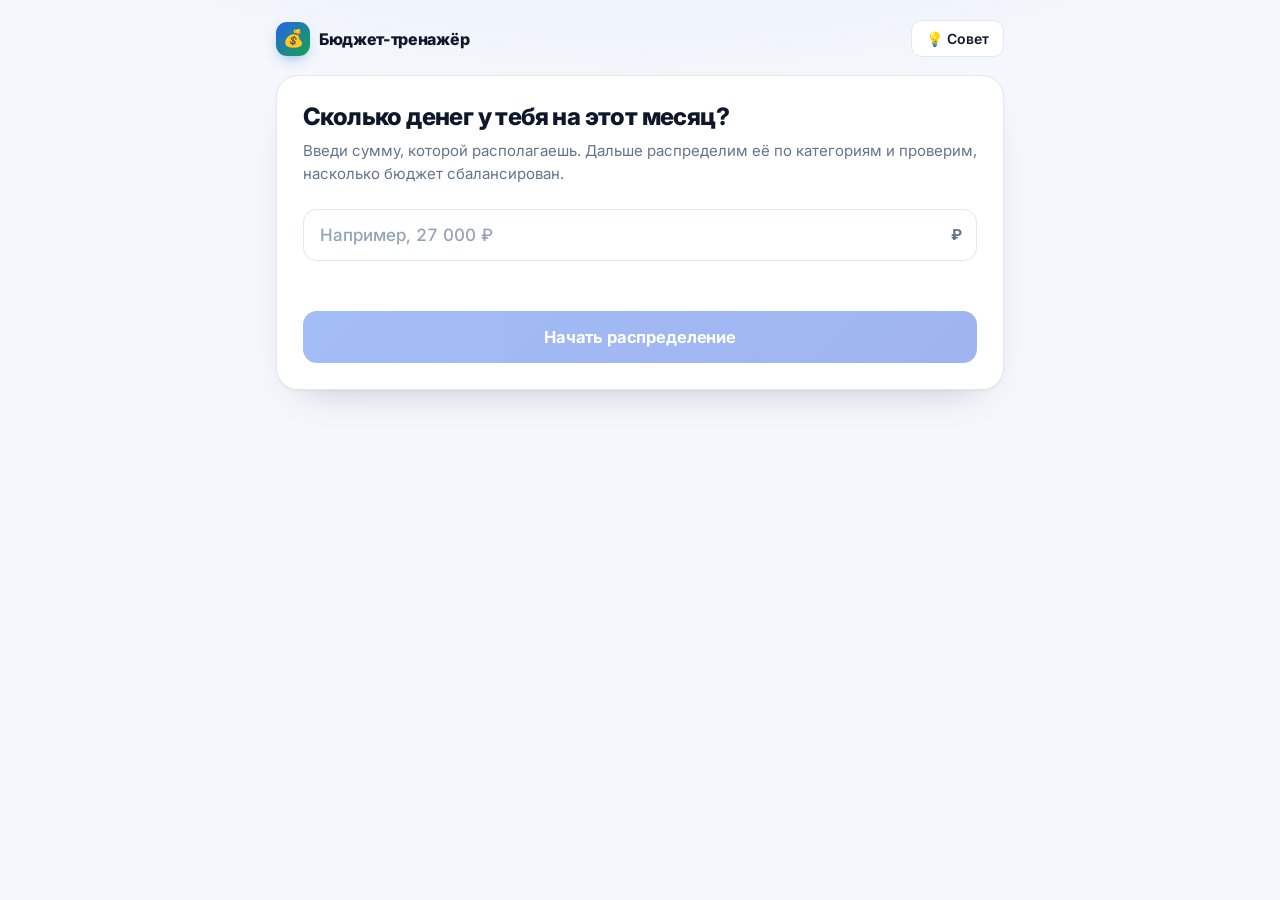
<file: index.html>
<!DOCTYPE html>
<html lang="ru">
<head>
<meta charset="UTF-8">
<meta name="viewport" content="width=device-width, initial-scale=1.0">
<title>Тренажёр «Распределение бюджета»</title>
<link rel="preconnect" href="https://fonts.googleapis.com">
<link rel="preconnect" href="https://fonts.gstatic.com" crossorigin>
<link href="https://fonts.googleapis.com/css2?family=Inter:wght@400;500;600;700;800&display=swap" rel="stylesheet">
<style>
  :root{
    --blue:#2563eb;
    --blue-dark:#1d4ed8;
    --green:#16a34a;
    --green-light:#22c55e;
    --red:#dc2626;
    --amber:#f59e0b;
    --bg:#f4f7fb;
    --card:#ffffff;
    --text:#0f172a;
    --muted:#64748b;
    --border:#e2e8f0;
    --radius:16px;
  }

  *{ box-sizing:border-box; }

  html{ -webkit-text-size-adjust:100%; }

  body{
    margin:0;
    font-family:'Inter', system-ui, -apple-system, 'Segoe UI', Roboto, sans-serif;
    background:
      radial-gradient(1100px 500px at 50% -250px, #e0ecff 0%, rgba(224,236,255,0) 70%),
      var(--bg);
    color:var(--text);
    line-height:1.5;
    -webkit-font-smoothing:antialiased;
    min-height:100vh;
  }

  .app{
    max-width:760px;
    margin:0 auto;
    padding:20px 16px 72px;
  }

  /* ---------- Topbar ---------- */
  .topbar{
    display:flex;
    align-items:center;
    justify-content:space-between;
    gap:12px;
    margin-bottom:18px;
  }
  .brand{
    display:flex;
    align-items:center;
    gap:9px;
    font-weight:800;
    font-size:16px;
    letter-spacing:-.02em;
  }
  .brand .logo{
    width:34px;height:34px;
    display:grid;place-items:center;
    background:linear-gradient(135deg,#2563eb,#16a34a);
    border-radius:11px;
    font-size:17px;
    box-shadow:0 6px 16px -8px rgba(37,99,235,.9);
  }
  .tip-btn{
    border:1.5px solid var(--border);
    background:#fff;
    color:var(--text);
    font-family:inherit;
    font-weight:600;
    font-size:14px;
    padding:9px 14px;
    border-radius:11px;
    cursor:pointer;
    transition:background .18s, border-color .18s, transform .1s;
    white-space:nowrap;
  }
  .tip-btn:hover{ background:#f8fafc; border-color:#cbd5e1; }
  .tip-btn:active{ transform:scale(.97); }

  .tip-box{
    display:none;
    background:#eff6ff;
    border:1.5px solid #bfdbfe;
    color:#1e40af;
    border-radius:14px;
    padding:13px 16px;
    font-size:14.5px;
    font-weight:500;
    margin-bottom:16px;
    animation:fadeUp .3s ease;
  }
  .tip-box.show{ display:block; }

  /* ---------- Screens ---------- */
  .screen{ display:none; }
  .screen.active{ display:block; animation:fadeUp .38s cubic-bezier(.22,1,.36,1); }

  @keyframes fadeUp{
    from{ opacity:0; transform:translateY(12px); }
    to{ opacity:1; transform:none; }
  }

  .card{
    background:var(--card);
    border:1px solid var(--border);
    border-radius:22px;
    padding:26px;
    box-shadow:0 1px 2px rgba(15,23,42,.04), 0 18px 40px -28px rgba(15,23,42,.35);
  }

  h1{
    font-size:24px;
    line-height:1.25;
    letter-spacing:-.025em;
    margin:0 0 8px;
    font-weight:800;
  }
  .subtitle{
    margin:0 0 24px;
    color:var(--muted);
    font-size:15px;
  }

  .section-title{
    font-size:15px;
    font-weight:700;
    letter-spacing:-.01em;
    margin:28px 0 12px;
  }

  /* ---------- Inputs ---------- */
  .field{ position:relative; }

  .field input{
    width:100%;
    padding:15px 38px 15px 16px;
    font-family:inherit;
    font-size:17px;
    font-weight:600;
    color:var(--text);
    background:#fff;
    border:1.5px solid var(--border);
    border-radius:13px;
    outline:none;
    transition:border-color .16s, box-shadow .16s, background .16s;
    font-variant-numeric:tabular-nums;
  }
  .field input::placeholder{ font-weight:500; color:#94a3b8; }
  .field input:focus{
    border-color:var(--blue);
    box-shadow:0 0 0 4px rgba(37,99,235,.13);
  }
  .field .suffix{
    position:absolute;
    right:15px;
    top:50%;
    transform:translateY(-50%);
    color:var(--muted);
    font-weight:700;
    font-size:15px;
    pointer-events:none;
  }

  input[type=number]::-webkit-outer-spin-button,
  input[type=number]::-webkit-inner-spin-button{ -webkit-appearance:none; margin:0; }
  input[type=number]{ -moz-appearance:textfield; appearance:textfield; }

  .field input.invalid{
    border-color:var(--red);
    background:#fff5f5;
    box-shadow:0 0 0 4px rgba(220,38,38,.11);
  }

  .hint{
    font-size:13.5px;
    font-weight:500;
    color:var(--muted);
    margin-top:10px;
    min-height:20px;
    transition:color .2s;
  }
  .hint.warn{ color:#b45309; }
  .hint.error{ color:var(--red); }
  .hint.ok{ color:var(--green); }

  /* ---------- Buttons ---------- */
  .btn{
    display:block;
    width:100%;
    padding:16px 18px;
    border:none;
    border-radius:14px;
    font-family:inherit;
    font-size:16.5px;
    font-weight:700;
    letter-spacing:-.01em;
    cursor:pointer;
    transition:transform .12s, box-shadow .2s, background .2s, color .2s, opacity .2s;
  }
  .btn:active:not(:disabled){ transform:scale(.985); }

  .btn-primary{
    background:linear-gradient(135deg,#2563eb,#1d4ed8);
    color:#fff;
    box-shadow:0 10px 24px -12px rgba(37,99,235,.95);
  }
  .btn-primary:hover:not(:disabled){ box-shadow:0 14px 28px -12px rgba(37,99,235,1); }

  .btn:disabled{
    opacity:.42;
    cursor:not-allowed;
    box-shadow:none;
    transform:none;
  }

  .btn-ghost{
    background:transparent;
    color:var(--muted);
    border:1.5px solid var(--border);
    font-weight:600;
    font-size:15px;
    padding:14px 18px;
  }
  .btn-ghost:hover{ background:#f8fafc; color:var(--text); border-color:#cbd5e1; }

  .actions{ display:grid; gap:10px; margin-top:24px; }

  /* ---------- Category rows ---------- */
  .cat{
    display:grid;
    grid-template-columns:1fr 158px;
    gap:6px 14px;
    align-items:center;
    padding:13px 15px;
    background:#fff;
    border:1.5px solid var(--border);
    border-radius:15px;
    margin-bottom:10px;
    transition:border-color .16s, background .16s;
  }
  .cat:focus-within{ border-color:#bfdbfe; background:#f8fbff; }

  .cat-label{
    display:flex;
    align-items:center;
    gap:11px;
    font-weight:600;
    font-size:15px;
    cursor:pointer;
    line-height:1.3;
  }
  .cat-icon{
    font-size:21px;
    line-height:1;
    width:27px;
    text-align:center;
    flex:none;
  }

  .cat-extra{ grid-column:1 / -1; margin-top:8px; }
  .cat-extra input{
    width:100%;
    padding:12px 15px;
    font-family:inherit;
    font-size:14.5px;
    font-weight:500;
    color:var(--text);
    border:1.5px dashed #cbd5e1;
    border-radius:11px;
    outline:none;
    background:#fbfdff;
    transition:border-color .16s, box-shadow .16s;
  }
  .cat-extra input::placeholder{ color:#94a3b8; font-weight:500; }
  .cat-extra input:focus{
    border-style:solid;
    border-color:var(--blue);
    box-shadow:0 0 0 4px rgba(37,99,235,.1);
  }

  /* ---------- Summary ---------- */
  .summary{
    background:#f8fafc;
    border:1.5px solid var(--border);
    border-radius:17px;
    padding:17px 18px;
    margin:20px 0 16px;
  }
  .summary-row{
    display:flex;
    align-items:baseline;
    justify-content:space-between;
    gap:12px;
    font-size:14.5px;
    font-weight:500;
    color:var(--muted);
    margin-bottom:9px;
  }
  .summary-row b{
    font-size:20px;
    font-weight:800;
    color:var(--text);
    font-variant-numeric:tabular-nums;
    letter-spacing:-.02em;
  }
  .summary-row b.neg{ color:var(--red); }
  .summary-row .pct{
    font-size:15px;
    font-weight:700;
    color:var(--muted);
  }
  .summary-msg{
    font-size:13.5px;
    font-weight:600;
    margin:12px 0 0;
    color:var(--muted);
    min-height:19px;
  }
  .summary-msg.error{ color:var(--red); }
  .summary-msg.ok{ color:var(--green); }

  /* ---------- Progress bar ---------- */
  .bar{
    height:10px;
    border-radius:99px;
    background:#e2e8f0;
    overflow:hidden;
  }
  .bar-fill{
    height:100%;
    width:0;
    border-radius:99px;
    background:linear-gradient(90deg,#2563eb,#16a34a);
    transition:width .4s cubic-bezier(.22,1,.36,1), background .35s;
  }

  /* ---------- Result ---------- */
  .score-card{
    background:linear-gradient(160deg,#f8fbff,#f1f7ff);
    border:1.5px solid #dbeafe;
    border-radius:18px;
    padding:20px;
    margin-bottom:6px;
  }
  .score-top{
    display:flex;
    align-items:center;
    justify-content:space-between;
    gap:14px;
    margin-bottom:14px;
  }
  .score-num{
    font-size:42px;
    font-weight:800;
    letter-spacing:-.04em;
    line-height:1;
    font-variant-numeric:tabular-nums;
  }
  .score-label{
    font-size:13px;
    font-weight:600;
    color:var(--muted);
    margin-top:6px;
  }
  .score-emoji{
    font-size:38px;
    line-height:1;
    flex:none;
  }
  .verdict{
    margin:14px 0 0;
    font-size:15px;
    font-weight:600;
    line-height:1.45;
    color:var(--text);
  }
  .prev-compare{
    display:none;
    margin-top:12px;
    padding-top:12px;
    border-top:1px dashed #cbd5e1;
    font-size:13.5px;
    font-weight:500;
    color:var(--muted);
  }
  .prev-compare.show{ display:block; }
  .prev-compare b{ color:var(--text); }

  /* ---------- Table ---------- */
  table{
    width:100%;
    border-collapse:collapse;
    font-size:14.5px;
  }
  th{
    text-align:left;
    font-size:11.5px;
    font-weight:700;
    text-transform:uppercase;
    letter-spacing:.055em;
    color:var(--muted);
    padding:0 0 10px;
    border-bottom:1.5px solid var(--border);
  }
  th.num, td.num{ text-align:right; }
  td{
    padding:11px 0;
    border-bottom:1px solid #f1f5f9;
    vertical-align:top;
  }
  td.num{
    font-weight:700;
    font-variant-numeric:tabular-nums;
    white-space:nowrap;
    padding-left:10px;
  }
  td .note-text{
    font-weight:500;
    font-size:13px;
    color:var(--muted);
  }
  tfoot td{
    border-bottom:none;
    border-top:1.5px solid var(--border);
    font-weight:800;
    padding-top:13px;
  }
  tfoot tr:first-child td{ border-top:1.5px solid var(--border); }
  tfoot .sub td{
    font-weight:600;
    color:var(--muted);
    border-top:none;
    padding-top:6px;
    font-size:13.5px;
  }

  /* ---------- Issues ---------- */
  .issue{
    display:flex;
    gap:10px;
    align-items:flex-start;
    padding:12px 14px;
    border-radius:13px;
    font-size:14px;
    font-weight:500;
    line-height:1.45;
    margin-bottom:8px;
  }
  .issue .ico{ flex:none; font-size:15px; line-height:1.4; }
  .issue.error{ background:#fef2f2; border:1.5px solid #fecaca; color:#991b1b; }
  .issue.warn{ background:#fffbeb; border:1.5px solid #fde68a; color:#92400e; }
  .issue.ok{ background:#f0fdf4; border:1.5px solid #bbf7d0; color:#166534; }

  /* ---------- Misc ---------- */
  .last-calc{
    display:none;
    margin-top:16px;
    padding:12px 15px;
    background:#f8fafc;
    border:1.5px dashed var(--border);
    border-radius:13px;
    font-size:13.5px;
    font-weight:500;
    color:var(--muted);
    text-align:center;
  }
  .last-calc.show{ display:block; }
  .last-calc b{ color:var(--text); }

  .muted{ color:var(--muted); }

  /* ---------- Responsive ---------- */
  @media (max-width:560px){
    .app{ padding:14px 12px 60px; }
    .card{ padding:20px 16px; border-radius:20px; }
    h1{ font-size:21px; }
    .subtitle{ font-size:14px; margin-bottom:20px; }
    .cat{ grid-template-columns:1fr 116px; gap:6px 10px; padding:12px 12px; }
    .cat-label{ font-size:14px; gap:9px; }
    .cat-icon{ font-size:19px; width:23px; }
    .field input{ font-size:16px; padding:13px 32px 13px 13px; }
    .field .suffix{ right:12px; font-size:14px; }
    .summary-row b{ font-size:18px; }
    .score-num{ font-size:36px; }
    .score-emoji{ font-size:32px; }
    .btn{ font-size:16px; padding:15px; }
    table{ font-size:13.5px; }
  }
</style>
</head>
<body>

<div class="app">

  <header class="topbar">
    <div class="brand">
      <span class="logo">💰</span>
      <span>Бюджет-тренажёр</span>
    </div>
    <button class="tip-btn" id="tipBtn">💡 Совет</button>
  </header>

  <div class="tip-box" id="tipBox"></div>

  <!-- ============ SCREEN 0 ============ -->
  <section class="screen active" id="screen0">
    <div class="card">
      <h1>Сколько денег у тебя на этот месяц?</h1>
      <p class="subtitle">Введи сумму, которой располагаешь. Дальше распределим её по категориям и проверим, насколько бюджет сбалансирован.</p>

      <div class="field">
        <input type="number" id="budgetInput" min="1" step="100" inputmode="decimal"
               placeholder="Например, 27 000 ₽" autocomplete="off">
        <span class="suffix">₽</span>
      </div>

      <div class="hint" id="budgetHint"></div>

      <div style="margin-top:20px">
        <button class="btn btn-primary" id="startBtn" disabled>Начать распределение</button>
      </div>

      <div class="last-calc" id="lastCalc"></div>
    </div>
  </section>

  <!-- ============ SCREEN 1 ============ -->
  <section class="screen" id="screen1">
    <div class="card">
      <h1>Распредели свой бюджет</h1>
      <p class="subtitle">Твой бюджет: <b id="budgetDisplay">0 ₽</b></p>

      <div id="categories"></div>

      <div class="summary">
        <div class="summary-row">
          <span>Остаток</span>
          <b id="remainingVal">0 ₽</b>
        </div>
        <div class="summary-row">
          <span>Распределено</span>
          <span style="display:flex;align-items:baseline;gap:8px">
            <b id="allocatedVal">0 ₽</b>
            <span class="pct" id="allocatedPct">0%</span>
          </span>
        </div>
        <div class="bar"><div class="bar-fill" id="allocBar"></div></div>
        <p class="summary-msg" id="summaryMsg"></p>
      </div>

      <div class="actions">
        <button class="btn btn-primary" id="checkBtn" disabled>Проверить бюджет</button>
        <button class="btn btn-ghost" id="changeBudgetBtn1">Изменить сумму бюджета</button>
      </div>
    </div>
  </section>

  <!-- ============ SCREEN 2 ============ -->
  <section class="screen" id="screen2">
    <div class="card">
      <h1>Результат распределения</h1>
      <p class="subtitle">Твой бюджет: <b id="resBudget">0 ₽</b></p>

      <div class="score-card">
        <div class="score-top">
          <div>
            <div class="score-num" id="scoreNum">0%</div>
            <div class="score-label">Эффективность распределения</div>
          </div>
          <div class="score-emoji" id="scoreEmoji">📊</div>
        </div>
        <div class="bar"><div class="bar-fill" id="scoreBar"></div></div>
        <p class="verdict" id="verdict"></p>
        <div class="prev-compare" id="prevCompare"></div>
      </div>

      <h2 class="section-title">Распределение по категориям</h2>
      <table>
        <thead>
          <tr>
            <th>Категория</th>
            <th class="num">Сумма</th>
            <th class="num">Доля</th>
          </tr>
        </thead>
        <tbody id="resultTable"></tbody>
        <tfoot id="resultFoot"></tfoot>
      </table>

      <h2 class="section-title">Проверка и рекомендации</h2>
      <div id="issues"></div>

      <div class="actions">
        <button class="btn btn-primary" id="retryBtn">Попробовать снова</button>
        <button class="btn btn-ghost" id="changeBudgetBtn2">Изменить сумму бюджета</button>
      </div>
    </div>
  </section>

</div>

<script>
(function () {
  'use strict';

  /* =========================================================
     Данные
     ========================================================= */
  const CATEGORIES = [
    { id: 'food',      icon: '🍔', label: 'Еда' },
    { id: 'transport', icon: '🚌', label: 'Транспорт' },
    { id: 'fun',       icon: '🎮', label: 'Развлечения' },
    { id: 'internet',  icon: '📱', label: 'Связь и интернет' },
    { id: 'housing',   icon: '🏠', label: 'Оплата общежития/квартиры' },
    { id: 'hygiene',   icon: '🧼', label: 'Средства личной гигиены' },
    { id: 'clothes',   icon: '👕', label: 'Одежда, обувь' },
    { id: 'other',     icon: '📦', label: 'Разное', hasNote: true }
  ];

  const TIPS = [
    'Правило 50/30/20: 50% дохода — необходимые расходы, 30% — желания, 20% — сбережения.',
    'Сначала откладывай, потом трать: сбережения — это такая же обязательная статья, как еда.',
    'Веди учёт расходов хотя бы месяц — обычно 10–15% трат оказываются незаметными и лишними.',
    'Финансовая подушка = 3–6 месячных расходов. Начни хотя бы с 5 000 ₽ на отдельном счёте.',
    'Перед крупной покупкой подожди 48 часов. Если желание не пропало — покупай осознанно.',
    'Подписки съедают больше, чем кажется. Раз в месяц проверяй, чем ты реально пользуешься.',
    'Не бери кредит на развлечения и вещи, которые дешевеют. Кредит — только на то, что растёт в цене.',
    'Планируй бюджет на месяц вперёд: неожиданности дешевле, когда они запланированы.'
  ];

  const LS_KEY = 'budget_trainer_last_v1';
  const EPS = 0.005;

  /* =========================================================
     Состояние
     ========================================================= */
  const state = {
    budget: 0,
    values: {},
    note: ''
  };

  /* =========================================================
     Утилиты
     ========================================================= */
  const $ = (sel) => document.querySelector(sel);
  const $$ = (sel) => Array.prototype.slice.call(document.querySelectorAll(sel));

  function round2(n) { return Math.round(n * 100) / 100; }

  function fmt(n) {
    return round2(n).toLocaleString('ru-RU', { maximumFractionDigits: 2 });
  }

  function pctFmt(n) {
    return (Math.round(n * 10) / 10).toLocaleString('ru-RU', { maximumFractionDigits: 1 }) + '%';
  }

  function escapeHtml(str) {
    return String(str)
      .replace(/&/g, '&amp;')
      .replace(/</g, '&lt;')
      .replace(/>/g, '&gt;')
      .replace(/"/g, '&quot;')
      .replace(/'/g, '&#39;');
  }

  function sumValues() {
    return CATEGORIES.reduce((acc, c) => acc + (state.values[c.id] || 0), 0);
  }

  function showScreen(n) {
    $$('.screen').forEach((s) => s.classList.remove('active'));
    const target = document.getElementById('screen' + n);
    if (target) target.classList.add('active');
    window.scrollTo({ top: 0, behavior: 'smooth' });
  }

  /* =========================================================
     localStorage
     ========================================================= */
  function saveLast(data) {
    try { localStorage.setItem(LS_KEY, JSON.stringify(data)); } catch (e) { /* ignore */ }
  }
  function loadLast() {
    try {
      const raw = localStorage.getItem(LS_KEY);
      return raw ? JSON.parse(raw) : null;
    } catch (e) { return null; }
  }

  /* =========================================================
     Построение списка категорий
     ========================================================= */
  function buildCategories() {
    const wrap = document.getElementById('categories');
    wrap.innerHTML = CATEGORIES.map((c) => {
      const extra = c.hasNote
        ? `<div class="cat-extra">
             <input type="text" id="note-other" maxlength="60"
                    placeholder="Что именно? (необязательно)" autocomplete="off">
             <div class="hint" id="noteHint" style="margin-top:8px"></div>
           </div>`
        : '';
      return `
        <div class="cat">
          <label class="cat-label" for="inp-${c.id}">
            <span class="cat-icon">${c.icon}</span>
            <span>${c.label}</span>
          </label>
          <div class="field">
            <input class="amount-input" id="inp-${c.id}" data-id="${c.id}"
                   type="number" min="0" step="100" inputmode="decimal"
                   placeholder="0" autocomplete="off">
            <span class="suffix">₽</span>
          </div>
          ${extra}
        </div>`;
    }).join('');

    // слушатели сумм
    $$('.amount-input').forEach((inp) => {
      inp.addEventListener('input', onAmountInput);
      inp.addEventListener('blur', () => {
        // мягкая нормализация: пусто -> пусто, иначе число
        if (inp.value !== '' && !isFinite(Number(inp.value))) inp.value = '';
      });
    });

    // слушатель текста «Разное»
    const noteEl = document.getElementById('note-other');
    if (noteEl) {
      noteEl.addEventListener('input', () => {
        state.note = noteEl.value;
        updateNoteHint();
      });
    }
  }

  function onAmountInput(e) {
    const el = e.target;
    const id = el.dataset.id;

    let v = el.value === '' ? 0 : Number(el.value);

    if (!isFinite(v) || v < 0) {
      v = 0;
      el.value = '';
    }

    state.values[id] = v;
    updateSummary(el);
  }

  function updateNoteHint() {
    const hint = document.getElementById('noteHint');
    const noteEl = document.getElementById('note-other');
    if (!hint || !noteEl) return;

    const sum = state.values.other || 0;
    if (sum > 0 && !noteEl.value.trim()) {
      hint.textContent = 'Рекомендуем указать, на что именно';
      hint.className = 'hint warn';
    } else {
      hint.textContent = '';
      hint.className = 'hint';
    }
  }

  /* =========================================================
     Экран 0 — валидация бюджета
     ========================================================= */
  const budgetInput = document.getElementById('budgetInput');
  const budgetHint = document.getElementById('budgetHint');
  const startBtn = document.getElementById('startBtn');

  function validateBudget() {
    const raw = budgetInput.value.trim();
    const n = Number(raw);

    const valid = raw !== '' && isFinite(n) && n > 0;
    startBtn.disabled = !valid;

    if (raw === '') {
      budgetHint.textContent = '';
      budgetHint.className = 'hint';
      return;
    }
    if (!valid) {
      budgetHint.textContent = 'Введи положительное число больше нуля';
      budgetHint.className = 'hint error';
      return;
    }
    if (n < 5000) {
      budgetHint.textContent = 'Очень маленькая сумма, распределение будет очень жёстким, но попробовать можно';
      budgetHint.className = 'hint warn';
      return;
    }
    budgetHint.textContent = 'Отлично! Распределим ' + fmt(n) + ' ₽ по категориям.';
    budgetHint.className = 'hint ok';
  }

  budgetInput.addEventListener('input', validateBudget);
  budgetInput.addEventListener('keydown', (e) => {
    if (e.key === 'Enter' && !startBtn.disabled) startBtn.click();
  });

  startBtn.addEventListener('click', () => {
    const n = Number(budgetInput.value);
    if (!(n > 0)) return;

    state.budget = round2(n);
    state.values = {};
    state.note = '';
    CATEGORIES.forEach((c) => { state.values[c.id] = 0; });

    $$('.amount-input').forEach((i) => { i.value = ''; i.classList.remove('invalid'); });
    const noteEl = document.getElementById('note-other');
    if (noteEl) noteEl.value = '';
    updateNoteHint();

    document.getElementById('budgetDisplay').textContent = fmt(state.budget) + ' ₽';
    updateSummary();
    showScreen(1);
  });

  /* =========================================================
     Экран 1 — сводка
     ========================================================= */
  function updateSummary(editedEl) {
    const budget = state.budget;
    const total = round2(sumValues());
    const remaining = round2(budget - total);
    const pct = budget > 0 ? Math.min(100, (total / budget) * 100) : 0;
    const over = (total - budget) > EPS;

    // подсветка превышения
    $$('.amount-input').forEach((i) => i.classList.remove('invalid'));
    if (over && editedEl) editedEl.classList.add('invalid');

    const remEl = document.getElementById('remainingVal');
    remEl.textContent = fmt(remaining) + ' ₽';
    remEl.classList.toggle('neg', remaining < -EPS);

    document.getElementById('allocatedVal').textContent = fmt(total) + ' ₽';
    document.getElementById('allocatedPct').textContent = Math.round(pct) + '%';

    const bar = document.getElementById('allocBar');
    bar.style.width = pct + '%';
    bar.style.background = over
      ? 'linear-gradient(90deg,#dc2626,#ef4444)'
      : 'linear-gradient(90deg,#2563eb,#16a34a)';

    const msg = document.getElementById('summaryMsg');
    if (over) {
      msg.textContent = 'Ты превысил бюджет на ' + fmt(-remaining) + ' ₽';
      msg.className = 'summary-msg error';
    } else if (Math.abs(remaining) < EPS) {
      msg.textContent = 'Всё распределено — можно проверять!';
      msg.className = 'summary-msg ok';
    } else {
      msg.textContent = 'Осталось распределить ' + fmt(remaining) + ' ₽';
      msg.className = 'summary-msg';
    }

    document.getElementById('checkBtn').disabled = !(Math.abs(remaining) < EPS);
    updateNoteHint();
  }

  /* =========================================================
     Кнопки смены бюджета
     ========================================================= */
  function changeBudget() {
    const total = sumValues();
    if (total > 0) {
      const ok = window.confirm('Введённые суммы будут сброшены. Продолжить?');
      if (!ok) return;
    }
    state.budget = 0;
    state.values = {};
    state.note = '';

    $$('.amount-input').forEach((i) => { i.value = ''; i.classList.remove('invalid'); });
    const noteEl = document.getElementById('note-other');
    if (noteEl) noteEl.value = '';
    updateNoteHint();

    budgetInput.value = '';
    validateBudget();
    showScreen(0);
  }

  document.getElementById('changeBudgetBtn1').addEventListener('click', changeBudget);
  document.getElementById('changeBudgetBtn2').addEventListener('click', changeBudget);

  /* =========================================================
     Проверка бюджета и расчёт эффективности
     ========================================================= */
  document.getElementById('checkBtn').addEventListener('click', checkBudget);

  function checkBudget() {
    const b = state.budget;
    const v = state.values;
    const noteEl = document.getElementById('note-other');
    const note = noteEl ? noteEl.value.trim() : '';
    state.note = note;

    const p = (id) => (b > 0 ? ((v[id] || 0) / b) * 100 : 0);

    const issues = [];
    let penalty = 0;

    function add(type, text, pen) {
      issues.push({ type: type, text: text });
      penalty += (pen || 0);
    }

    /* --- Еда --- */
    if (p('food') < 20) {
      add('error', '🍔 Еда: ' + pctFmt(p('food')) + ' бюджета — меньше минимума 20%. Экономить на еде опасно для здоровья.', 25);
    } else if (p('food') > 50) {
      add('warn', '🍔 Еда: ' + pctFmt(p('food')) + ' бюджета — больше половины. Проверь, нет ли лишних трат.', 10);
    } else {
      add('ok', '🍔 Еда: ' + pctFmt(p('food')) + ' — в разумных пределах (20–50%).');
    }

    /* --- Жильё --- */
    if (p('housing') < 15) {
      add('error', '🏠 Жильё: ' + pctFmt(p('housing')) + ' — меньше 15%. Проверь, не забыл ли про оплату жилья.', 25);
    } else if (p('housing') > 50) {
      add('error', '🏠 Жильё: ' + pctFmt(p('housing')) + ' — больше 50%. Такая нагрузка на жильё опасна для бюджета.', 25);
    } else {
      add('ok', '🏠 Жильё: ' + pctFmt(p('housing')) + ' — комфортная доля (15–50%).');
    }

    /* --- Развлечения --- */
    if (p('fun') > 15) {
      add('warn', '🎮 Развлечения: ' + pctFmt(p('fun')) + ' — больше 15%. Нерациональная трата, стоит урезать.', 10);
    } else {
      add('ok', '🎮 Развлечения: ' + pctFmt(p('fun')) + ' — в норме (до 15%).');
    }

    /* --- Гигиена --- */
    if ((v.hygiene || 0) <= 0) {
      add('warn', '🧼 Средства личной гигиены: 0 ₽ — эта статья не может быть нулевой.', 10);
    } else {
      add('ok', '🧼 Средства личной гигиены: ' + fmt(v.hygiene) + ' ₽ — заложено.');
    }

    /* --- Одежда --- */
    if ((v.clothes || 0) <= 0) {
      add('warn', '👕 Одежда и обувь: 0 ₽ — стоит закладывать на износ вещей.', 10);
    } else {
      add('ok', '👕 Одежда и обувь: ' + fmt(v.clothes) + ' ₽ — заложено.');
    }

    /* --- Транспорт --- */
    if ((v.transport || 0) <= 0) {
      add('warn', '🚌 Транспорт: 0 ₽ — как ты будешь добираться? Заложи сумму.', 10);
    } else {
      add('ok', '🚌 Транспорт: ' + fmt(v.transport) + ' ₽ — заложено.');
    }

    /* --- Связь и интернет --- */
    if ((v.internet || 0) <= 0) {
      add('warn', '📱 Связь и интернет: 0 ₽ — без связи и интернета сейчас сложно.', 10);
    } else {
      add('ok', '📱 Связь и интернет: ' + fmt(v.internet) + ' ₽ — заложено.');
    }

    /* --- Разное --- */
    const otherSum = v.other || 0;
    if (p('other') > 20) {
      add('warn', '📦 Разное: ' + pctFmt(p('other')) + ' — больше 20%. Слишком большой нецелевой резерв.', 10);
    }
    if (otherSum > 0 && !note) {
      add('warn', '📦 Разное: не указано, на что именно. Рекомендуем уточнить назначение.', 5);
    }
    if (otherSum <= 0) {
      add('ok', '📦 Разное: резерв не используется — все деньги распределены по целям.');
    } else if (note && p('other') <= 20) {
      add('ok', '📦 Разное: «' + note + '» — назначение указано, доля в норме.');
    }

    /* --- Итог --- */
    const efficiency = Math.max(0, 100 - penalty);

    // сортировка: ошибки -> предупреждения -> ок
    const order = { error: 0, warn: 1, ok: 2 };
    issues.sort((a, b2) => order[a.type] - order[b2.type]);

    renderResult({
      budget: b,
      values: v,
      note: note,
      issues: issues,
      efficiency: efficiency
    });
  }

  /* =========================================================
     Экран 2 — рендер результата
     ========================================================= */
  function renderResult(data) {
    const b = data.budget;
    const v = data.values;
    const eff = data.efficiency;

    document.getElementById('resBudget').textContent = fmt(b) + ' ₽';

    /* --- Оценка --- */
    const scoreNum = document.getElementById('scoreNum');
    const scoreBar = document.getElementById('scoreBar');
    const scoreEmoji = document.getElementById('scoreEmoji');
    const verdictEl = document.getElementById('verdict');

    scoreNum.textContent = eff + '%';
    scoreBar.style.width = eff + '%';

    let color, verdict, emoji;
    if (eff >= 90) {
      color = 'linear-gradient(90deg,#16a34a,#22c55e)';
      verdict = 'Отличный бюджет! Ты грамотно распределил средства.';
      emoji = '🎉';
    } else if (eff >= 70) {
      color = 'linear-gradient(90deg,#16a34a,#4ade80)';
      verdict = 'Хороший бюджет, но есть зоны риска. Обрати внимание на предупреждения.';
      emoji = '👍';
    } else if (eff >= 50) {
      color = 'linear-gradient(90deg,#f59e0b,#fbbf24)';
      verdict = 'Бюджет сбалансирован слабо. Есть критичные статьи, которые нужно пересмотреть.';
      emoji = '😐';
    } else {
      color = 'linear-gradient(90deg,#dc2626,#ef4444)';
      verdict = 'Критическая ошибка: базовые потребности не покрыты. Пересмотри распределение.';
      emoji = '⚠️';
    }

    scoreBar.style.background = color;
    scoreNum.style.color = eff >= 70 ? '#15803d' : (eff >= 50 ? '#b45309' : '#b91c1c');
    scoreEmoji.textContent = emoji;
    verdictEl.textContent = verdict;

    /* --- Сравнение с предыдущим расчётом --- */
    const prev = loadLast();
    const cmp = document.getElementById('prevCompare');
    if (prev && typeof prev.efficiency === 'number' && typeof prev.budget === 'number') {
      const diff = Math.round((eff - prev.efficiency) * 10) / 10;
      const sign = diff > 0 ? '+' : '';
      cmp.innerHTML =
        'Предыдущий расчёт: ' + fmt(prev.budget) + ' ₽ — эффективность ' + prev.efficiency + '%. ' +
        'Сейчас: <b>' + eff + '%</b> (' + sign + diff + ' п.п.)';
      cmp.classList.add('show');
    } else {
      cmp.classList.remove('show');
      cmp.innerHTML = '';
    }

    /* --- Таблица --- */
    const rows = CATEGORIES.map((c) => {
      const sum = v[c.id] || 0;
      const share = b > 0 ? (sum / b) * 100 : 0;

      let name = c.icon + ' ' + escapeHtml(c.label);
      if (c.hasNote) {
        name += data.note
          ? ' <span class="note-text">(' + escapeHtml(data.note) + ')</span>'
          : ' <span class="note-text">— не указано</span>';
      }

      return '<tr><td>' + name + '</td>' +
             '<td class="num">' + fmt(sum) + ' ₽</td>' +
             '<td class="num">' + pctFmt(share) + '</td></tr>';
    }).join('');

    document.getElementById('resultTable').innerHTML = rows;

    const total = round2(sumValues());
    const remaining = round2(b - total);

    document.getElementById('resultFoot').innerHTML =
      '<tr><td>Итого распределено</td>' +
      '<td class="num">' + fmt(total) + ' ₽</td>' +
      '<td class="num">' + pctFmt(b > 0 ? (total / b) * 100 : 0) + '</td></tr>' +
      '<tr class="sub"><td>Остаток</td>' +
      '<td class="num">' + fmt(remaining) + ' ₽</td>' +
      '<td class="num">—</td></tr>';

    /* --- Список замечаний --- */
    const icons = { error: '⚠️', warn: '⚠️', ok: '✅' };
    document.getElementById('issues').innerHTML = data.issues.map((it) => {
      return '<div class="issue ' + it.type + '">' +
               '<span class="ico">' + icons[it.type] + '</span>' +
               '<span>' + escapeHtml(it.text) + '</span>' +
             '</div>';
    }).join('');

    /* --- Сохраняем расчёт --- */
    saveLast({
      budget: b,
      efficiency: eff,
      values: v,
      note: data.note,
      date: Date.now()
    });

    showScreen(2);
  }

  /* =========================================================
     «Попробовать снова»
     ========================================================= */
  document.getElementById('retryBtn').addEventListener('click', () => {
    state.values = {};
    CATEGORIES.forEach((c) => { state.values[c.id] = 0; });
    state.note = '';

    $$('.amount-input').forEach((i) => {
      i.value = '';
      i.classList.remove('invalid');
    });
    const noteEl = document.getElementById('note-other');
    if (noteEl) noteEl.value = '';

    document.getElementById('budgetDisplay').textContent = fmt(state.budget) + ' ₽';
    updateSummary();
    showScreen(1);
  });

  /* =========================================================
     Совет
     ========================================================= */
  document.getElementById('tipBtn').addEventListener('click', () => {
    const box = document.getElementById('tipBox');
    if (box.classList.contains('show')) {
      box.classList.remove('show');
      return;
    }
    box.textContent = '💡 ' + TIPS[Math.floor(Math.random() * TIPS.length)];
    box.classList.add('show');
  });

  /* =========================================================
     Инициализация
     ========================================================= */
  function init() {
    buildCategories();

    // Последний расчёт на экране 0
    const prev = loadLast();
    const lastCalc = document.getElementById('lastCalc');
    if (prev && typeof prev.budget === 'number' && typeof prev.efficiency === 'number') {
      lastCalc.innerHTML =
        'Последний расчёт: <b>' + fmt(prev.budget) + ' ₽</b> — эффективность <b>' +
        prev.efficiency + '%</b>';
      lastCalc.classList.add('show');
    }

    validateBudget();
    updateSummary();
  }

  init();
})();
</script>
</body>
</html>
</file>
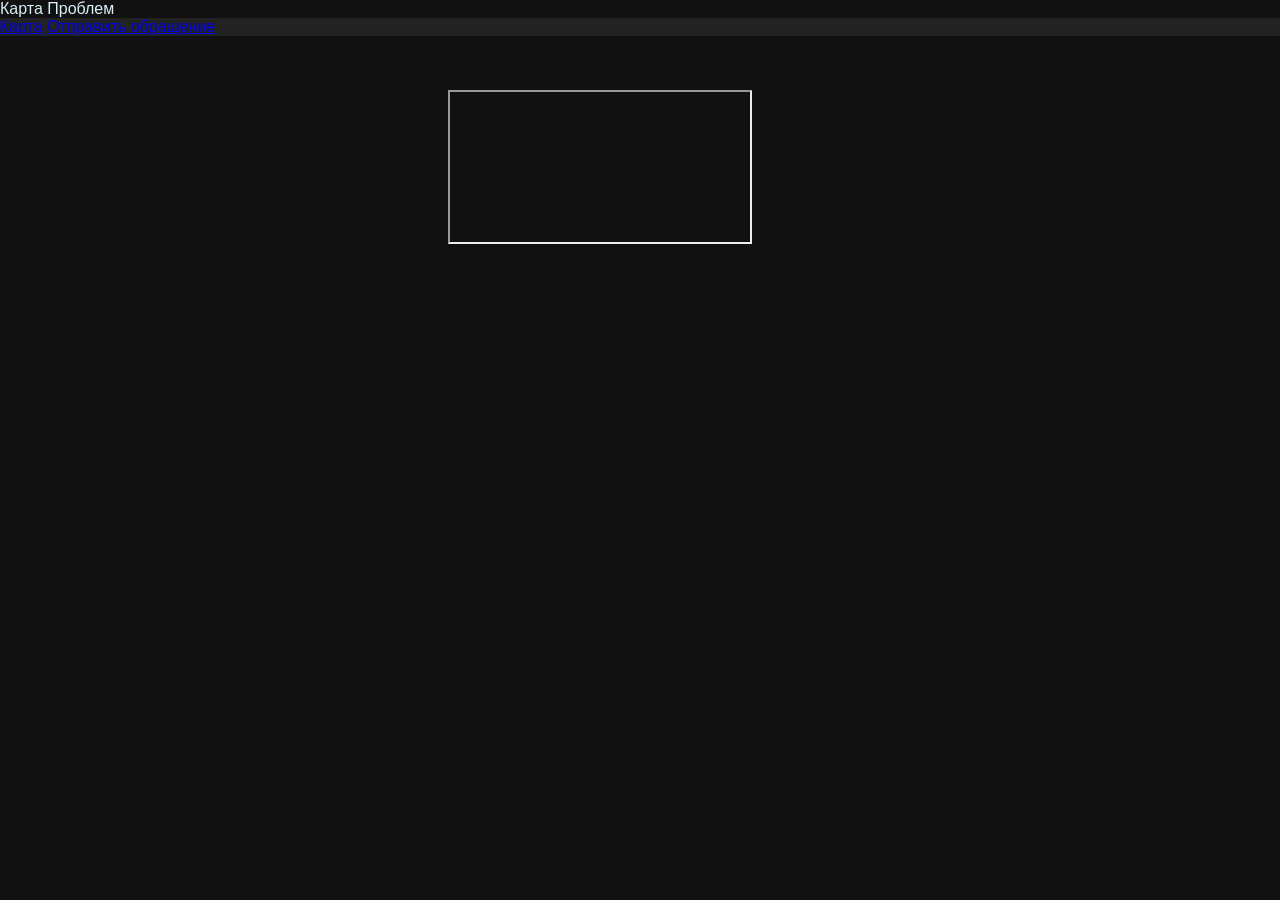
<file: form.html>
<!DOCTYPE html>
<html lang="ru">
<head>
    <title>Карта Проблем</title>
    <meta http-equiv="Content-Type" content="text/html; charset=utf-8" />
	<link rel="stylesheet" href="style.css">
	<link rel="preconnect" href="https://fonts.gstatic.com">
	<link href="https://fonts.googleapis.com/css2?family=Montserrat:wght@500;700&display=swap" rel="stylesheet">
   </head>
<body>
<header>
<div class=ex2><h1>Карта Проблем</h1></div>
<nav>
<a href="index.html" class="border-button">Карта</a>
<a href="form.html" class="border-button">Отправить обращение</a>
</nav>
</header>
<div style="position:absolute;left:35%;top:10%">
<script src="https://yastatic.net/s3/frontend/forms/_/embed.js"></script>
<iframe src="https://forms.yandex.ru/u/60a56d538d459ecbfab60e1c/?iframe=1"  class="map1"  name="ya-form-60a56d538d459ecbfab60e1c"></iframe>
</script>
</div>
</body>
</html>
</file>
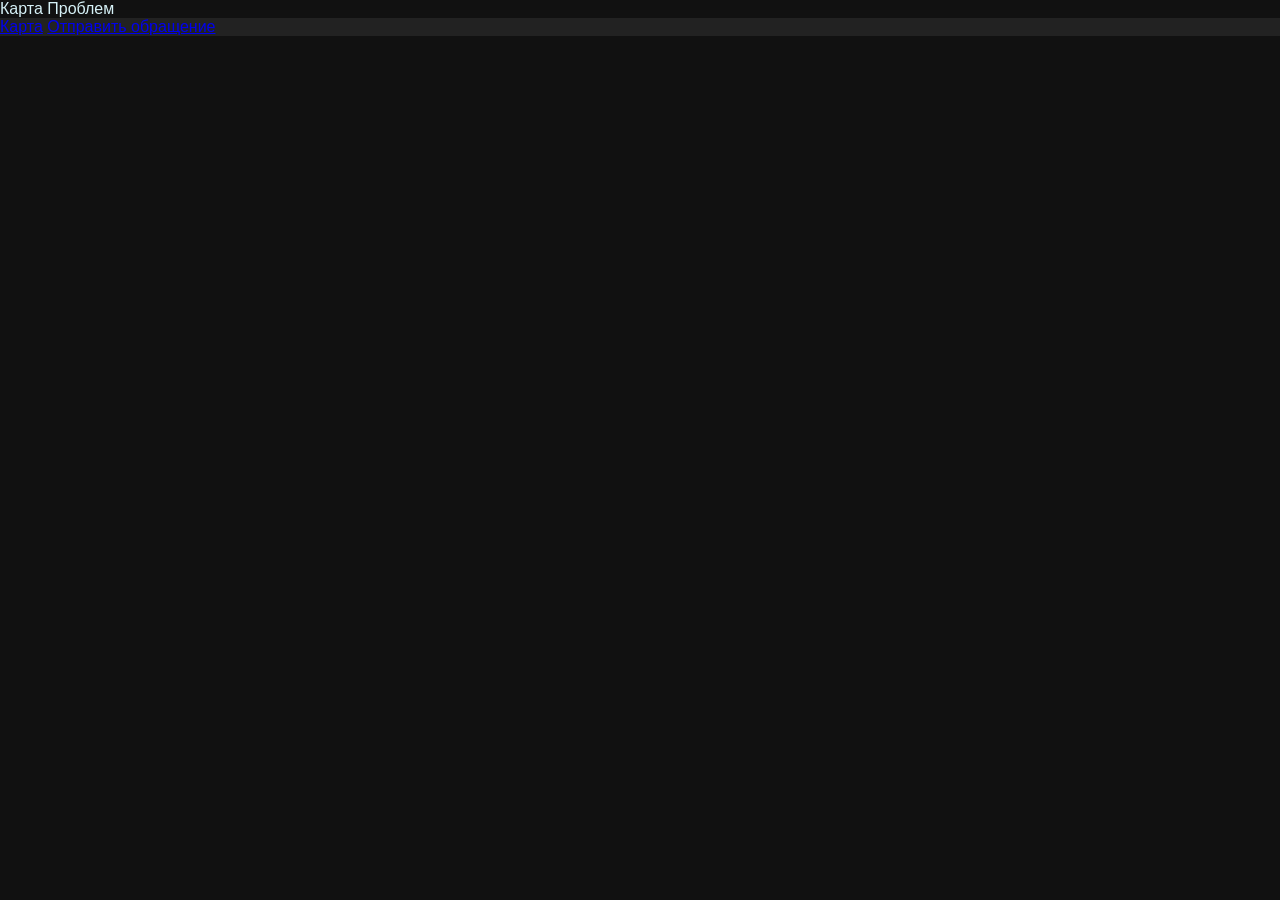
<file: voice.html>
<!DOCTYPE html>
<html lang="ru">
<head>
    <title>Карта Проблем</title>
    <meta http-equiv="Content-Type" content="text/html; charset=utf-8" />
	<link rel="stylesheet" href="style.css">
	<link rel="preconnect" href="https://fonts.gstatic.com">
	<link href="https://fonts.googleapis.com/css2?family=Montserrat:wght@500;700&display=swap" rel="stylesheet">
   </head>
<body>
<header>
<div class=ex2><h1>Карта Проблем</h1></div>
<nav>
<a href="index.html" class="border-button">Карта</a>
<a href="form.html" class="border-button">Отправить обращение</a>
</nav>
</header>
<div>

</div>
</script>
</body>
</html>
</file>
<file: style.css>
/* IMPORTANT */
*,
*::before,
*::after {
    margin: 0;
    padding: 0;
}

html, body {
    background: #111;
    height: 100%;
    color: #D6F1F7;
    scroll-behavior: smooth;
    font-family: "Russo One", sans-serif;
}

main {
    margin: 0 0 50px 0;
    flex: 1 1 auto;
}

h1, h2, h3, h4, h5, h6 {
	font-weight: inherit;
	font-size: inherit;
}

.wrapper {
    min-height: 100%;
    display: flex;
    flex-direction: column;
}

.container {
    width: 100%;
    max-width: 1280px;
    padding: 0 25px;
    margin: 0 auto;
}


/* Menu */
nav {
  position: relative;
  background-color: #222;
}

.navbar {
  list-style: none;
  padding: 0;
  margin: 0 auto;
  width: 100%;
  max-width: 1000px;
}

.navbar:after {
  content: "";
  display: table;
  clear: both;
}

.nav_link--left_item {
  float: left;
}

.nav_link--right_item {
  float: right;
}

.navbar_logo {
  position: absolute;
  left: 50%;
  top: 50%;
  transform: translate(-50%, -50%);
}

.navbar a {
  text-decoration: none;
  display: block;
  line-height: 80px;
  padding: 0 10px;
  font-size: 18px;
  letter-spacing: 2px;
  font-weight: 800;
  color: #D6F1F7;
  transition: color .1s linear;
  font-family: "Montserrat", sans-serif;
  text-transform: uppercase;
}

.navbar a:hover {
  color: #F43947;
}


/* intro */
.intro {
  position: relative;
  display: block;
  justify-content: center;
  width: 100%;
  height: 100%;
  max-height: 80vh;
}

.intro video {
  width: 100%;
  height: 100%;
  max-height: 80vh;
}


/* Section */
.section {
  width: 100%;
  display: flex;
  padding: 0;
  margin: 50px 0 0 0;
  align-items: center;
}

.sec {
  width: 100%;
  display: flex;
  position: relative;
  align-items: center;
}

.sec_item {
  width: 50%;
  position: relative;
}

.sec_h1 {
  text-align: center;
  font-size: clamp(20px, 4vw + 2px , 45px);
  padding: 20px 0;
  text-transform: uppercase;
  font-weight: 900;
  font-family: 'Montserrat', sans-serif;
}

.sec_info {
  text-align: left;
  font-size: clamp(15px, 1.6vw + 2px, 20px);
  width: 100%;
}

.sec_info p {
  padding: 7px 0;
}

.sec_stat {
  display: block;
  width: 20%;
  text-align: center;
}

.sec_stat_card {
  margin: 0 auto;
  width: 250px;
  height: 350px;
  font-size: clamp(15px, 2.6vw + 2px, 20px);
  background-color: #222;
  border-radius: 30px;
  background-image: url(img/bg_card.png);
  justify-content: center;
  -webkit-background-size: cover;
  background-size: cover;
  position: relative;
  z-index: 1;
}

.sec_stat:after {
  content: '';
  position: absolute;
  inset: 0;
  background: repeating-conic-gradient(from var(--a), #F43947, #0f0, #ff0, #0ff, #f0f, #0ff, #F43947);
  border-radius: 30px;
  animation: rotating 4s linear infinite;
  filter: blur(15px);
  opacity: 1;
}

@property --a {
  syntax: '<angle>';
  inherits: false;
  initial-value: 0deg;
}

@keyframes rotating {
  0% {
    --a: 0deg;
  }
  100% {
    --a: 360deg;
  }
}

.sec_stat_card p {
  padding: 0 10px;
}

.sec_stat_card_p {
  position: absolute;
  top: 50%;
  left: 0;
  transform: translate(0, -50%);
}

.stat_num {
  font-size: clamp(15px, 2.6vw + 2px, 40px);
}


/* Slider */
.sec_slider {
	width: 40%;
	height: 350px;
	overflow: hidden;
}

.sec_middle {
	position: absolute;
	top: 50%;
	left: 50%;
	transform: translate(-50%, -50%);
}

.sec_r {
	position: absolute;
	visibility: hidden;
}

.sec_slides {
	width: 550%;
	height: 100%;
	display: flex;
}

.sec_slide {
	width: 29%;
	animation: slide 15s infinite;
	animation-delay: s;
	animation-timing-function: ease;
}

@keyframes slide {
	0% {
		transform: translateX(0%);
	}
	10% {
		transform: translateX(0%);
	}
	20% {
		transform: translateX(0%);
	}
	30% {
		transform: translateX(-100%);
	}
	40% {
		transform: translateX(-100%);
	}
	50% {
		transform: translateX(-200%);
	}
	60% {
		transform: translateX(-200%);
	}
	70% {
		transform: translateX(-200%);
	}
	80% {
		transform: translateX(-100%);
	}
	90% {
		transform: translateX(-100%);
	}
	100% {
		transform: translateX(0%);
	}
}

.sec_slide img {
	width: 100%;
	max-width: 200px;
	height: 100%;
	max-height: 600px;
}


/* Btn */
#btn {
  display: flex;
  position: relative;
  justify-content: center;
  align-items: center;
  width: 100%;
  margin: 0 auto;
  padding-top: 20px;
}

.btn {
  text-transform: uppercase;
  text-decoration: none;
  text-align: center;
  display: flex;
  justify-content: center;
  align-items: center;
  width: 300px;
  height: 115px;
  color: #fff;
  font-family: 'Montserrat', sans-serif;
  font-weight: 800;
  border: 2px solid #D6F1F7;
  background-image: url(img/bg_btn.png);
  -webkit-background-size: cover;
  background-size: cover;
  transition: all .1s linear;
}

.btn:hover {
  background-color: #D6F1F7;
  color: #000;
  box-shadow: 0 0 25px 5px #D6F1F7;
  background-image: url(img/bg_btn_or.png);
  -webkit-background-size: cover;
  background-size: cover;
  border: 2px solid #81C1CF;
}


/* Admin */
.sec_admin {
  position: relative;
  width: 100%;
  height: 600px;
  margin-bottom: 50px;
}

.sec_admin_img {
  width: 250px;
  height: 250px;
  border-radius: 100%;
}

.sec_adm {
  position: relative;
  width: 100%;
  margin-top: 20px;
}

.sec_adm h1{
  text-align: center;
  font-size: 20px;
  font-family: 'Montserrat', sans-serif;
  font-weight: 800;
  text-transform: uppercase;
  padding-top: 10px;
}

.sec_adm_center {
  position: absolute;
  display: block;
  top: 50%;
  left: 50%;
  transform: translate(-50%, -50%);
}

.sec_adm_abs {
  position: absolute;
  display: flex;
  top: 50%;
  left: 50%;
  transform: translate(-50%, -50%);
}

.sec_adm_img {
  position: absolute;
  width: 250px;
  height: 250px;
  z-index: -1;
}

.sec_adm_img_sinaf {
  top: 25%;
  left: 0;
}

.sec_adm_img_whyy {
  top: 10%;
  left: 0;
}

.sec_adm_img_pvwwell {
  top: -10%;
  left: -30%;
}

.sec_adm_img_ment {
  top: 0;
  left: 30%;
}



/* Footer */
footer {
  height: clamp(75px, 4vw + 2px, 402px);
  text-align: center;
  position: relative;
}

.footer_bg {
  display: flex;
  justify-content: center;
  width: 100%;
  position: absolute;
  top: 0;
  left: 50%;
  transform: translate(-50%);
  z-index: -1;
  margin: 0;
  padding: 0;
}

.footer_menu {
  margin-bottom: 150px;
}

.footer_menu h1 {
  font-size: clamp(18px, 2vw + 2px, 35px);
  font-weight: 800;
  font-family: 'Montserrat', sans-serif;
  text-transform: uppercase;
  color: #999;
  padding: 30px 0 25px 0;
}

.footer_menu p {
  padding-bottom: clamp(5px, .5vw + 2px, 10px);
  font-family: 'Montserrat', sans-serif;
  color: #999;
}

.footer_menu p a {
  text-decoration: none;
  text-transform: uppercase;
  color: #999;
  font-weight: 800;
  font-size: clamp(15px, 1.4vw + 2px, 18px);
  transition: color .1s linear;
}

.footer_menu p a:hover {
  color: #D6F1F7;
}

.copy {
  padding-top: clamp(10px, 2vw + 5px, 50px);
  font-weight: 400;
}

/* @Media */
@media (max-width:1250px) {
  .sec_stat_card {
    width: 200px;
    height: 300px;
    font-size: 18px;
  }
  .stat_num {
    font-size: 30px;
  }
}

@media (max-width:1030px) {
  .sec_stat_card {
    width: 170px;
    height: 270px;
    font-size: 14px;
  }
  .stat_num {
    font-size: 25px;
  }
}
</file>
